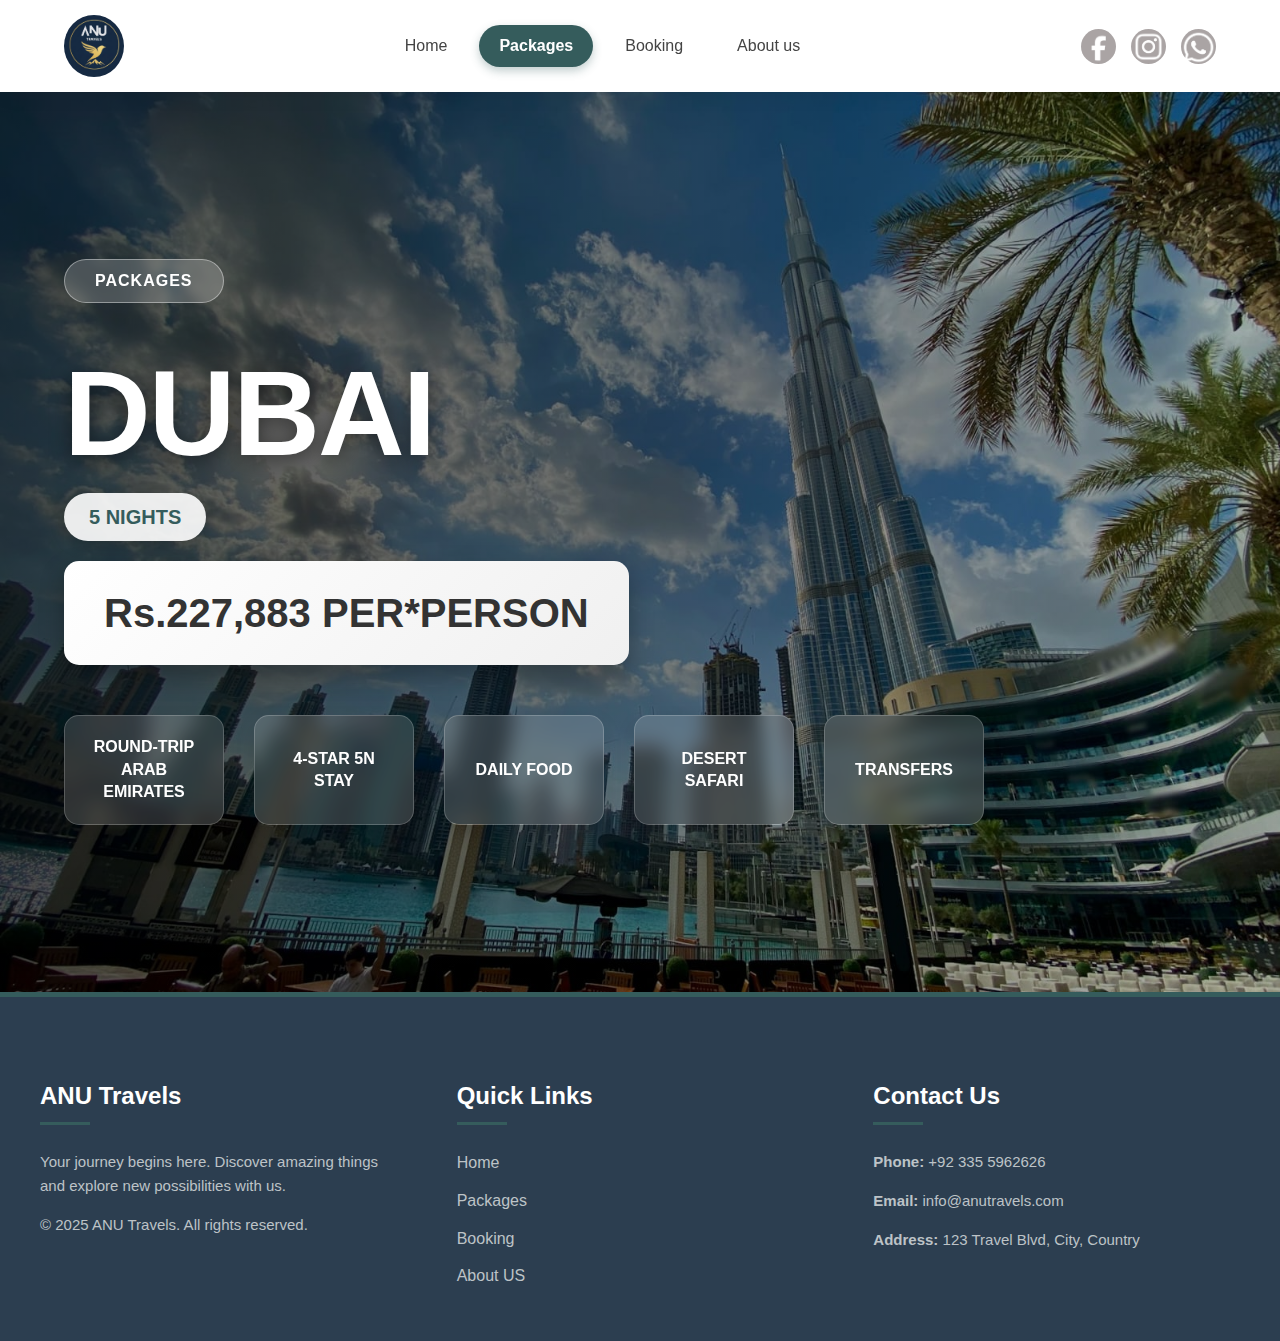
<file: Packages-Section/dubai.html>
<!DOCTYPE html>
<html lang="en">
<head>
<meta charset="UTF-8" />
<meta name="viewport" content="width=device-width, initial-scale=1.0" />
<title>Dubai Package</title>
<link rel="stylesheet" href="style.packages.css">
</head>
<body>

  <nav class="navbar">
        <img src="images/logo.jpg" alt="logo" class="logo">
        
        <div class="navbox">
           <a class="link" href="../Home-Page/index.html">Home</a>
            <a class="activelink" href="../Packages-Section/packages.html">Packages</a>
            <a class="link" href="../Booking-page/booking.html">Booking</a>
            <a class="link" href="../About-Page/About US.html">About us</a>
        </div>

        <div class="naviconsbox">
            <a href="https://www.facebook.com/profile.php?id=61584004657992" target="_blank">
                <img src="images/facebook.logo.jpg" class="icon" alt="Facebook">
            </a>
            <a href="https://www.instagram.com/anu.travels2025?igsh=cGVoamxxbWFpMWhz&utm" target="_blank">
                <img src="images/insta.logo.jpg" class="icon" alt="Instagram">
            </a>
            <a href="https://wa.me/923355962626" target="_blank">
                <img src="images/whatsapp.logo.jpg" class="icon" alt="WhatsApp">
            </a>
        </div>
    </nav>

<header class="package dubai">
        <div class="dropdown">
            <button class="dropbtn">Packages</button>
            <div class="content">
                <a href="packages.html">Islands of Bali</a>
                <a href="malaysia.html">Malaysia's Diverse Beauty</a>
                <a href="dubai.html">Modern Marvels of Dubai</a>
                <a href="italy.html">Italy's Ancient Charm</a>
                <a href="thailand.html">Thailand's Golden Wonders</a>
            </div>
        </div>

        <h1 class="title">DUBAI</h1>
        <div class="nights">5 NIGHTS</div>
        <div class="price">Rs.227,883 PER*PERSON</div>

        <div class="icons">
            <div class="box">ROUND-TRIP ARAB EMIRATES</div>
            <div class="box">4-STAR 5N STAY</div>
            <div class="box">DAILY FOOD</div>
            <div class="box">DESERT SAFARI</div>
            <div class="box">TRANSFERS</div>
        </div>
    </header>

    <footer>
        <div class="footer-container">
            <div class="footer-section about">
                <h4>ANU Travels</h4>
                <p>Your journey begins here. Discover amazing things and explore new possibilities with us.</p>
                <p>&copy; 2025 ANU Travels. All rights reserved.</p>
            </div>
            <div class="footer-section links">
                <h4>Quick Links</h4>
                <ul class="footer-links">
                   <li><a href="../Home-Page/index.html">Home</a></li>
                    <li><a href="../Packages-Section/packages.html">Packages</a></li>
                    <li><a href="../Booking-page/booking.html">Booking</a></li>
                     <li><a href="../About-Page/About US.html">About US</a></li>
                </ul>
            </div>
            <div class="footer-section contact">
                <h4>Contact Us</h4>
                <p><strong>Phone:</strong> +92 335 5962626</p>
                <p><strong>Email:</strong> info@anutravels.com</p>
                <p><strong>Address:</strong> 123 Travel Blvd, City, Country</p>
            </div>
        </div>
    </footer>
</body>

</html>
</file>
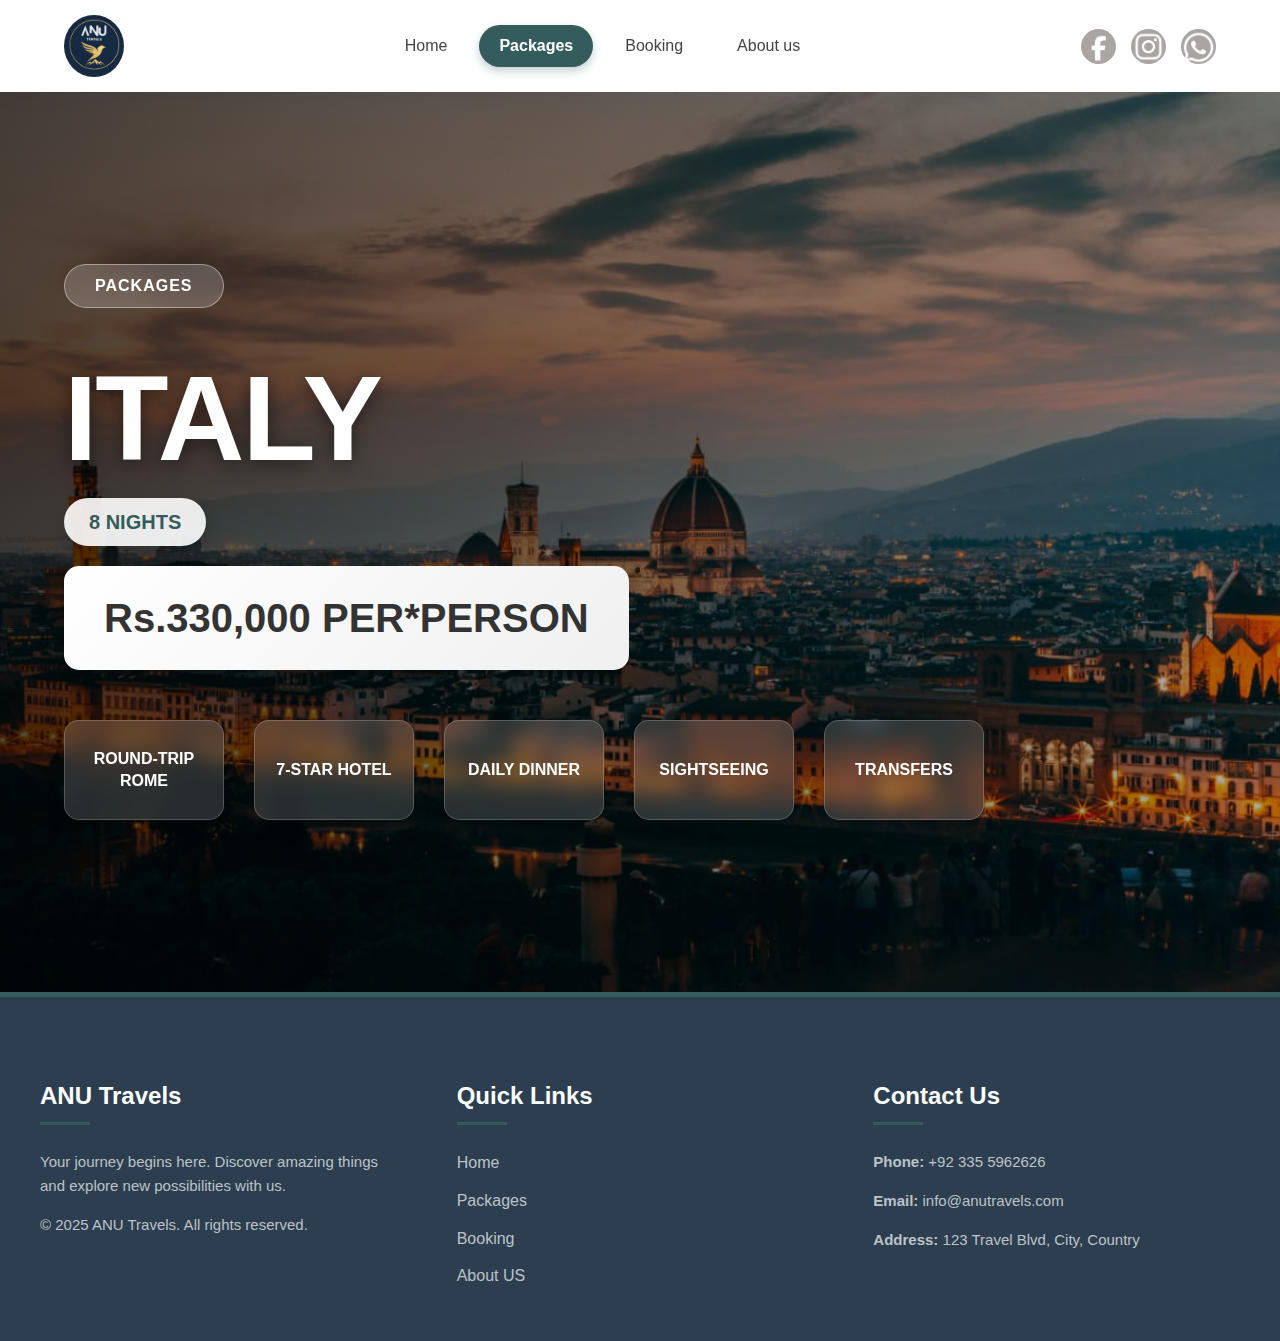
<file: Packages-Section/italy.html>
<!DOCTYPE html>
<html lang="en">
<head>
<meta charset="UTF-8" />
<meta name="viewport" content="width=device-width, initial-scale=1.0" />
<title>Italy Package</title>
<link rel="stylesheet" href="style.packages.css">
</head>
<body>
  <nav class="navbar">
        <img src="images/logo.jpg" alt="logo" class="logo">
        
        <div class="navbox">
            <a class="link" href="../Home-Page/index.html">Home</a>
            <a class="activelink" href="../Packages-Section/packages.html">Packages</a>
            <a class="link" href="../Booking-page/booking.html">Booking</a>
            <a class="link" href="../About-Page/About US.html">About us</a>
        </div>

        <div class="naviconsbox">
            <a href="https://www.facebook.com/profile.php?id=61584004657992" target="_blank">
                <img src="images/facebook.logo.jpg" class="icon" alt="Facebook">
            </a>
            <a href="https://www.instagram.com/anu.travels2025?igsh=cGVoamxxbWFpMWhz&utm" target="_blank">
                <img src="images/insta.logo.jpg" class="icon" alt="Instagram">
            </a>
            <a href="https://wa.me/923355962626" target="_blank">
                <img src="images/whatsapp.logo.jpg" class="icon" alt="WhatsApp">
            </a>
        </div>
    </nav>
<header class="package italy">
        <div class="dropdown">
            <button class="dropbtn">Packages</button>
            <div class="content">
                <a href="packages.html">Islands of Bali</a>
                <a href="malaysia.html">Malaysia's Diverse Beauty</a>
                <a href="dubai.html">Modern Marvels of Dubai</a>
                <a href="italy.html">Italy's Ancient Charm</a>
                <a href="thailand.html">Thailand's Golden Wonders</a>
            </div>
        </div>

        <h1 class="title">ITALY</h1>
        <div class="nights">8 NIGHTS</div>
        <div class="price">Rs.330,000 PER*PERSON</div>

        <div class="icons">
            <div class="box">ROUND-TRIP ROME</div>
            <div class="box">7-STAR HOTEL</div>
            <div class="box">DAILY DINNER</div>
            <div class="box">SIGHTSEEING</div>
            <div class="box">TRANSFERS</div>
        </div>
    </header>

    <footer>
        <div class="footer-container">
            <div class="footer-section about">
                <h4>ANU Travels</h4>
                <p>Your journey begins here. Discover amazing things and explore new possibilities with us.</p>
                <p>&copy; 2025 ANU Travels. All rights reserved.</p>
            </div>
            <div class="footer-section links">
                <h4>Quick Links</h4>
                <ul class="footer-links">
                    <li><a href="../Home-Page/index.html">Home</a></li>
                    <li><a href="../Packages-Section/packages.html">Packages</a></li>
                    <li><a href="../Booking-page/booking.html">Booking</a></li>
                     <li><a href="../About-Page/About US.html">About US</a></li>
                </ul>
            </div>
            <div class="footer-section contact">
                <h4>Contact Us</h4>
                <p><strong>Phone:</strong> +92 335 5962626</p>
                <p><strong>Email:</strong> info@anutravels.com</p>
                <p><strong>Address:</strong> 123 Travel Blvd, City, Country</p>
            </div>
        </div>
    </footer>

</body>

</html>
</file>
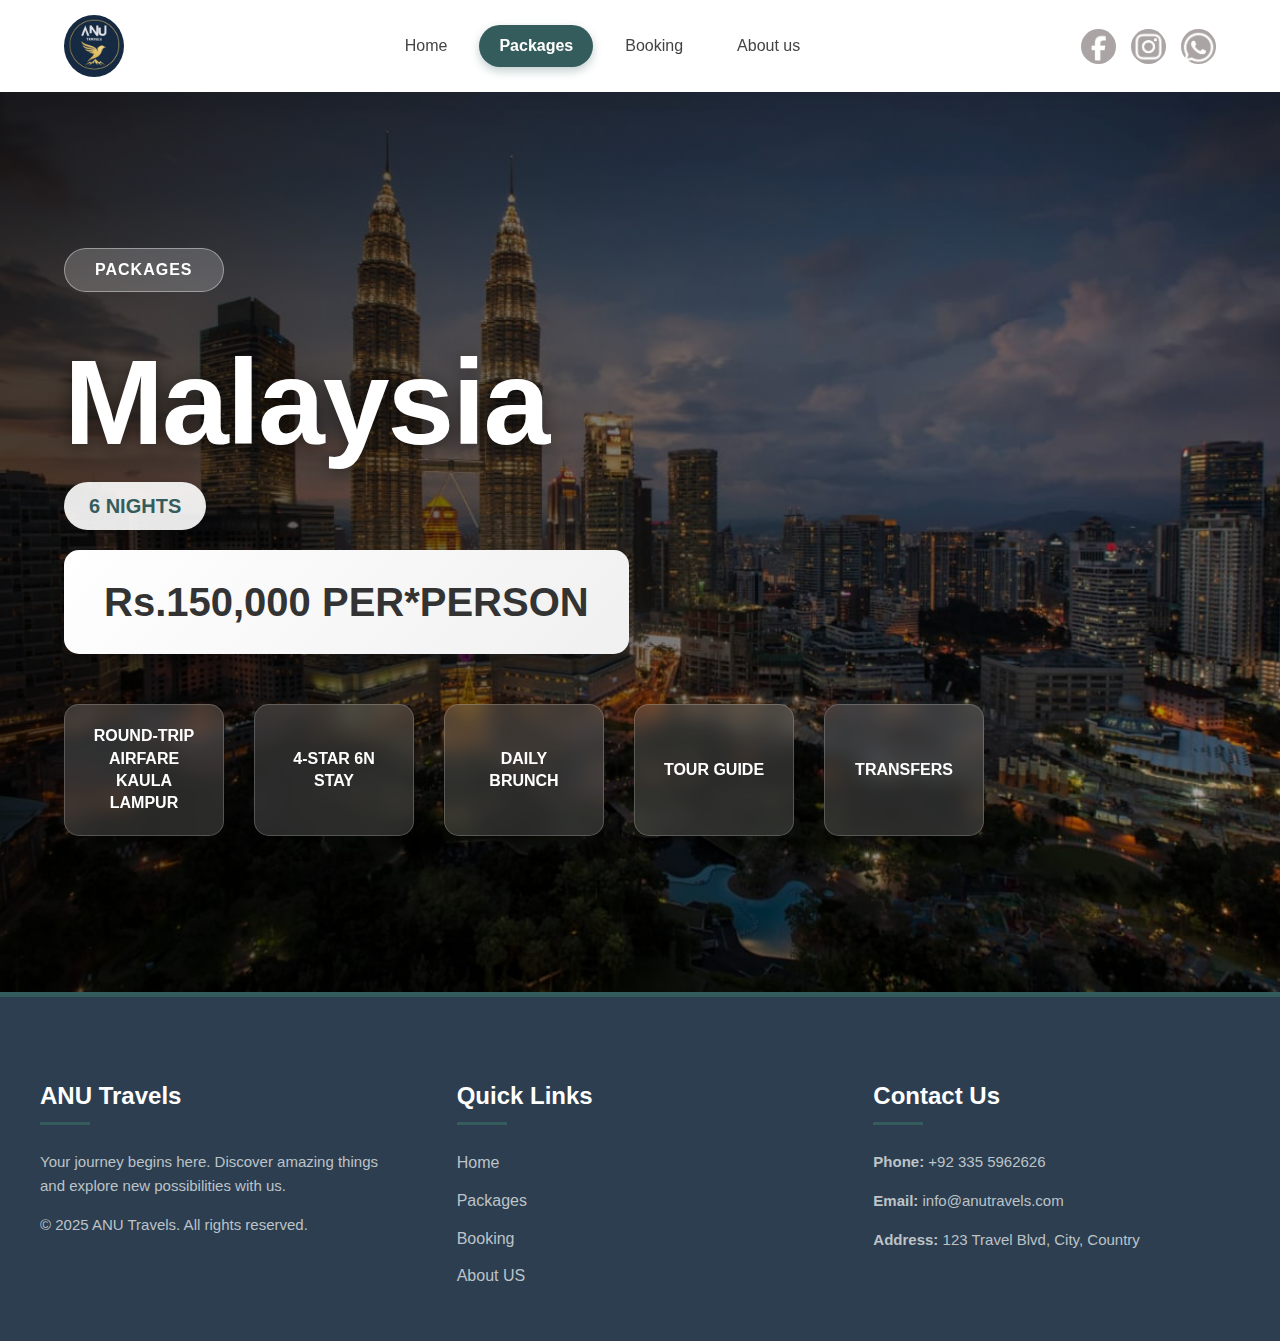
<file: Packages-Section/malaysia.html>
<!DOCTYPE html>
<html lang="en">
<head>
<meta charset="UTF-8" />
<meta name="viewport" content="width=device-width, initial-scale=1.0" />
<title>Malaysia Package</title>
<link rel="stylesheet" href="style.packages.css">
</head>
<body>
 
  <nav class="navbar">
        <img src="images/logo.jpg" alt="logo" class="logo">
        
        <div class="navbox">
            <a class="link" href="../Home-Page/index.html">Home</a>
            <a class="activelink" href="../Packages-Section/packages.html">Packages</a>
            <a class="link" href="../Booking-page/booking.html">Booking</a>
            <a class="link" href="../About-Page/About US.html">About us</a>
        </div>

        <div class="naviconsbox">
            <a href="https://www.facebook.com/profile.php?id=61584004657992" target="_blank">
                <img src="images/facebook.logo.jpg" class="icon" alt="Facebook">
            </a>
            <a href="https://www.instagram.com/anu.travels2025?igsh=cGVoamxxbWFpMWhz&utm" target="_blank">
                <img src="images/insta.logo.jpg" class="icon" alt="Instagram">
            </a>
            <a href="https://wa.me/923355962626" target="_blank">
                <img src="images/whatsapp.logo.jpg" class="icon" alt="WhatsApp">
            </a>
        </div>
    </nav>

<header class="package malaysia">
        <div class="dropdown">
            <button class="dropbtn">Packages</button>
            <div class="content">
                <a href="packages.html">Islands of Bali</a>
                <a href="malaysia.html">Malaysia's Diverse Beauty</a>
                <a href="dubai.html">Modern Marvels of Dubai</a>
                <a href="italy.html">Italy's Ancient Charm</a>
                <a href="thailand.html">Thailand's Golden Wonders</a>
            </div>
        </div>

        <h1 class="title">Malaysia</h1>
        <div class="nights">6 NIGHTS</div>
        <div class="price">Rs.150,000 PER*PERSON</div>

        <div class="icons">
            <div class="box">ROUND-TRIP AIRFARE KAULA LAMPUR</div>
            <div class="box">4-STAR 6N STAY</div>
            <div class="box">DAILY BRUNCH</div>
            <div class="box">TOUR GUIDE</div>
            <div class="box">TRANSFERS</div>
        </div>
    </header>

    <footer>
        <div class="footer-container">
            <div class="footer-section about">
                <h4>ANU Travels</h4>
                <p>Your journey begins here. Discover amazing things and explore new possibilities with us.</p>
                <p>&copy; 2025 ANU Travels. All rights reserved.</p>
            </div>
            <div class="footer-section links">
                <h4>Quick Links</h4>
                <ul class="footer-links">
                   <li><a href="../Home-Page/index.html">Home</a></li>
                    <li><a href="../Packages-Section/packages.html">Packages</a></li>
                    <li><a href="../Booking-page/booking.html">Booking</a></li>
                     <li><a href="../About-Page/About US.html">About US</a></li>
                </ul>
            </div>
            <div class="footer-section contact">
                <h4>Contact Us</h4>
                <p><strong>Phone:</strong> +92 335 5962626</p>
                <p><strong>Email:</strong> info@anutravels.com</p>
                <p><strong>Address:</strong> 123 Travel Blvd, City, Country</p>
            </div>
        </div>
    </footer>
</body>

</html>
</file>
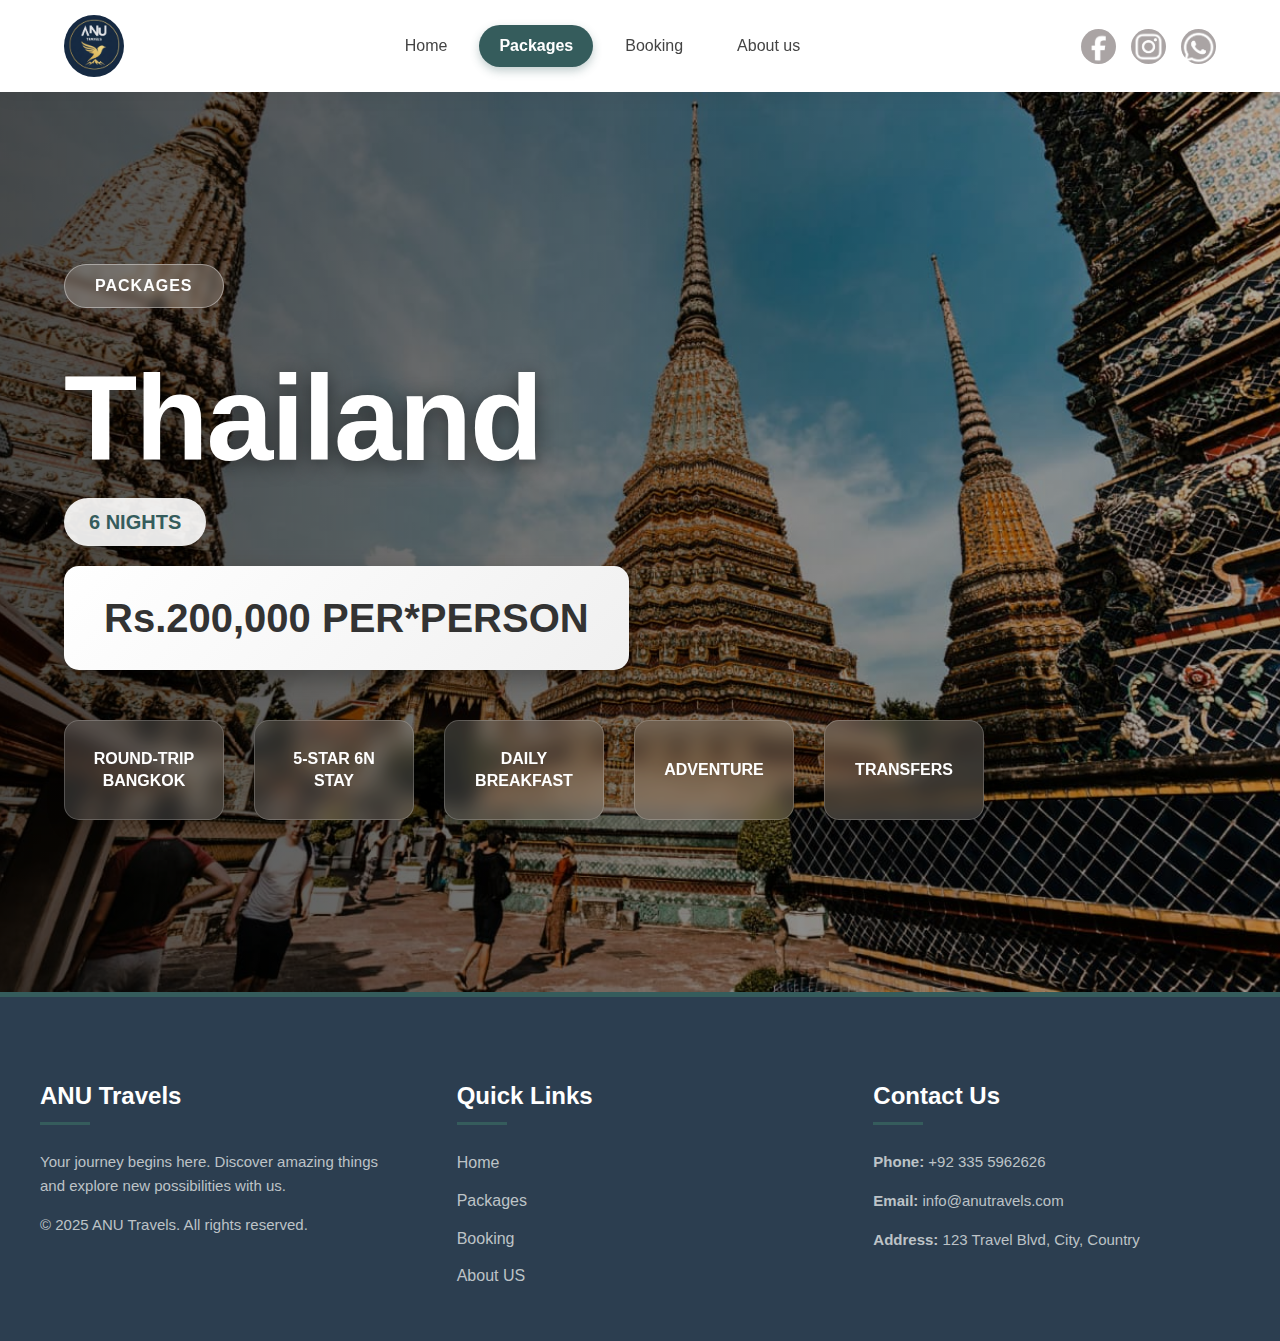
<file: Packages-Section/thailand.html>
<!DOCTYPE html>
<html lang="en">
<head>
<meta charset="UTF-8" />
<meta name="viewport" content="width=device-width, initial-scale=1.0" />
<title>Dubai Package</title>
<link rel="stylesheet" href="style.packages.css">
</head>
<body>
   <nav class="navbar">
        <img src="images/logo.jpg" alt="logo" class="logo">
        
        <div class="navbox">
           <a class="link" href="../Home-Page/index.html">Home</a>
            <a class="activelink" href="../Packages-Section/packages.html">Packages</a>
            <a class="link" href="../Booking-page/booking.html">Booking</a>
            <a class="link" href="../About-Page/About US.html">About us</a>
        </div>

        <div class="naviconsbox">
            <a href="https://www.facebook.com/profile.php?id=61584004657992" target="_blank">
                <img src="images/facebook.logo.jpg" class="icon" alt="Facebook">
            </a>
            <a href="https://www.instagram.com/anu.travels2025?igsh=cGVoamxxbWFpMWhz&utm" target="_blank">
                <img src="images/insta.logo.jpg" class="icon" alt="Instagram">
            </a>
            <a href="https://wa.me/923355962626" target="_blank">
                <img src="images/whatsapp.logo.jpg" class="icon" alt="WhatsApp">
            </a>
        </div>
    </nav>

<header class="package thailand">
        <div class="dropdown">
            <button class="dropbtn">Packages</button>
            <div class="content">
                <a href="packages.html">Islands of Bali</a>
                <a href="malaysia.html">Malaysia's Diverse Beauty</a>
                <a href="dubai.html">Modern Marvels of Dubai</a>
                <a href="Italy.html">Italy's Ancient Charm</a>
                <a href="Thailand.html">Thailand's Golden Wonders</a>
            </div>
        </div>

        <h1 class="title">Thailand</h1>
        <div class="nights">6 NIGHTS</div>
        <div class="price">Rs.200,000 PER*PERSON</div>

        <div class="icons">
            <div class="box">ROUND-TRIP BANGKOK</div>
            <div class="box">5-STAR 6N STAY</div>
            <div class="box">DAILY BREAKFAST</div>
            <div class="box">ADVENTURE</div>
            <div class="box">TRANSFERS</div>
        </div>
    </header>

    <footer>
        <div class="footer-container">
            <div class="footer-section about">
                <h4>ANU Travels</h4>
                <p>Your journey begins here. Discover amazing things and explore new possibilities with us.</p>
                <p>&copy; 2025 ANU Travels. All rights reserved.</p>
            </div>
            <div class="footer-section links">
                <h4>Quick Links</h4>
                <ul class="footer-links">
                   <li><a href="../Home-Page/index.html">Home</a></li>
                    <li><a href="../Packages-Section/packages.html">Packages</a></li>
                    <li><a href="../Booking-page/booking.html">Booking</a></li>
                     <li><a href="../About-Page/About US.html">About US</a></li>
                </ul>
            </div>
            <div class="footer-section contact">
                <h4>Contact Us</h4>
                <p><strong>Phone:</strong> +92 335 5962626</p>
                <p><strong>Email:</strong> info@anutravels.com</p>
                <p><strong>Address:</strong> 123 Travel Blvd, City, Country</p>
            </div>
        </div>
    </footer>

</body>
</html>
</file>
<file: Packages-Section/style.packages.css>
* {
     box-sizing: border-box;
      margin: 0;
       padding: 0;}

body {
      background-color: #f9f9f9;
      font-family: 'Poppins', sans-serif;
      color: #333;
     line-height: 1.6;
      overflow-x: hidden; }

img {
      max-width: 100%;
      display: block; }

.navbar {
        display: flex;
        justify-content: space-between;
        align-items: center;
        padding: 15px 5%;
        background-color: rgba(255, 255, 255, 0.95);
        border: none;
        box-shadow: 0 4px 20px rgba(0,0,0,0.05);
        flex-wrap: wrap;
        gap: 20px;
        position: sticky;
        top: 0;
        z-index: 1000;
        backdrop-filter: blur(10px); }

.logo {
        width: 60px;
        margin-right: 0;
        border-radius: 50%;
        transition: transform 0.3s ease; }
.logo:hover {
        transform: scale(1.1);  }

 .navbox {
        display: flex;
        align-items: center;
        gap: 10px;}

.link {
        text-decoration: none;
        color: #444;
        font-size: 16px;
        font-weight: 500;
        margin: 0 10px;
        padding: 8px 12px;
        position: relative;
        transition: color 0.3s ease;}
.link::after {
        content: '';
        position: absolute;
        width: 0;
        height: 2px;
        bottom: 0;
        left: 50%;
        background-color: #355c5c;
        transition: all 0.3s ease;
        transform: translateX(-50%); }

.link:hover {
        color: #355c5c;}

.link:hover::after {
        width: 80%; }

.activelink {
        text-decoration: none;
        font-size: 16px;
        font-weight: 600;
        background-color: #355c5c;
        color: white;
        padding: 8px 20px;
        border-radius: 25px;
        border: none;
        box-shadow: 0 4px 10px rgba(53, 92, 92, 0.3);
        transition: transform 0.3s ease, background-color 0.3s ease; }

.activelink:hover {
        transform: translateY(-2px);
        background-color: #2a4a4a;}

.naviconsbox {
        display: flex;
        gap: 15px;
        align-items: center;}

.icon {
        width: 35px;
        height: 35px;
        border: none;
        border-radius: 50%;
        transition: transform 0.3s ease, box-shadow 0.3s ease;
        object-fit: cover;}

.icon:hover {
        transform: translateY(-3px) rotate(10deg);
        box-shadow: 0 4px 10px rgba(0,0,0,0.2);}

.package {
        min-height: 100vh; /* Ensure full height */
        background-size: cover;
        background-position: center;
        background-repeat: no-repeat;
        position: relative;
        padding: 60px 5%;
        display: flex;
        flex-direction: column;
        align-items: flex-start;
        justify-content: center; }

.package::before {
        content: '';
        position: absolute;
        top: 0;
        left: 0;
        right: 0;
        bottom: 0;
        background: linear-gradient(to right, rgba(0,0,0,0.7), rgba(0,0,0,0.3));
        z-index: 0;}

.package > * {
        position: relative;
        z-index: 1;}

.bali { background-image: url('images/tanah-lot-temple-bali-island-indonesia.jpg'); }
.malaysia { background-image: url('images/malaysia.jpeg'); }
.dubai { background-image: url('images/dubai.jpeg'); }
.italy { background-image: url('images/Italy.jpeg'); }
.thailand { background-image: url('images/thailand.jpeg'); }


.dropdown {
        position: relative;
        display: inline-block;
        margin-bottom: 30px;
        z-index: 100;  }
.dropbtn {
        background-color: rgba(255, 255, 255, 0.2);
        backdrop-filter: blur(5px);
        color: white;
        padding: 12px 30px;
        font-size: 16px;
        border: 1px solid rgba(255, 255, 255, 0.4);
        border-radius: 30px;
        font-weight: 600;
        cursor: pointer;
        transition: all 0.3s ease;
        text-transform: uppercase;
        letter-spacing: 1px; }
 .dropbtn:hover {
        background-color: #355c5c;
        border-color: #355c5c;
        transform: translateY(-2px);}

.content::before {
        content: '';
        position: absolute;
        top: -30px; 
        left: -20px; 
        right: -20px; 
        height: 35px;
        background: transparent; }
.content {
        display: none;
        position: absolute;
        background-color: white;
        min-width: 240px; 
        box-shadow: 0px 10px 40px rgba(0,0,0,0.3);
        border-radius: 10px;
        z-index: 101; 
        margin-top: 15px;
        opacity: 0;
        transition: opacity 0.3s ease; }

.content::before {
        content: '';
        position: absolute;
        top: -30px;
        left: -20px; 
        right: -20px; 
        height: 35px; 
        background: transparent;}

.content a {
        color: #333;
        padding: 15px 20px;
        text-decoration: none;
        display: block;
        font-size: 14px;
        font-weight: 500;
        border-bottom: 1px solid #eee;
        transition: background-color 0.2s ease, padding-left 0.2s ease; }

.content a:first-child {
        border-top-left-radius: 10px;
        border-top-right-radius: 10px; }
.content a:last-child {
        border-bottom: none;
        border-bottom-left-radius: 10px;
        border-bottom-right-radius: 10px; }
 .content a:hover {
        background-color: #f0f7f7;
        color: #355c5c;
        padding-left: 25px; }

.dropdown:hover .content {
        display: block;
        opacity: 1;
        animation: fadeIn 0.3s ease-out;}
.title {
        font-size: 120px; 
        font-weight: 900;
        margin-top: 20px;
        margin-bottom: 20px;
        color: white;
        text-shadow: 0 4px 20px rgba(0,0,0,0.5);
        line-height: 1;
        letter-spacing: -2px;
        animation: slideInLeft 0.8s ease-out;}

.nights {
        display: inline-block;
        background: rgba(255,255,255,0.9);
        color: #355c5c;
        padding: 8px 25px;
        border-radius: 50px;
        font-size: 20px;
        font-weight: 700;
        margin-bottom: 20px;
        box-shadow: 0 5px 15px rgba(0,0,0,0.2);
        transform-origin: left;
        animation: growIn 1s ease-out;
        transition: transform 0.3s ease; }

.nights:hover {
        transform: scale(1.05); }

.price {
        background: linear-gradient(135deg, #ffffff, #f0f0f0);
        display: inline-block;
        padding: 20px 40px;
        border-radius: 15px;
        color: #333;
        font-size: 40px;
        font-weight: 800;
        margin-bottom: 50px;
        box-shadow: 0 10px 25px rgba(0,0,0,0.3);
        transition: transform 0.3s ease, box-shadow 0.3s ease;}

.price:hover {
        transform: translateY(-5px);
        box-shadow: 0 15px 35px rgba(0,0,0,0.4);}
.icons {
        display: flex;
        gap: 30px;
        flex-wrap: wrap;
        width: 100%;}
.box {
        background: rgba(255, 255, 255, 0.15); /* Glassy look */
        backdrop-filter: blur(10px);
        padding: 20px;
        width: 160px;
        text-align: center;
        border-radius: 15px;
        font-size: 16px;
        font-weight: 600;
        color: white;
        display: flex;
        align-items: center;
        justify-content: center;
        min-height: 100px;
        border: 1px solid rgba(255,255,255,0.2);
        box-shadow: 0 8px 20px rgba(0,0,0,0.1);
        transition: all 0.3s ease;
        text-transform: uppercase;
        line-height: 1.4; }

.box:hover {
        background: rgba(255, 255, 255, 1);
        color: #355c5c;
        transform: translateY(-10px);
        box-shadow: 0 15px 30px rgba(0,0,0,0.3); }

footer {
        background-color: #2c3e50; /* Dark slate */
        color: #ecf0f1;
        padding: 80px 20px 40px;
        border-top: 5px solid #355c5c;}

.footer-container {
        max-width: 1200px;
        margin: 0 auto;
        display: flex;
        justify-content: space-between;
        align-items: flex-start;
        flex-wrap: wrap;
        gap: 50px;}

.footer-section {
        flex: 1;
        min-width: 280px; }

.footer-section h4 {
        color: white;
        margin-bottom: 25px;
        font-size: 24px;
        font-weight: 700;
        position: relative;
        padding-bottom: 10px;}

.footer-section h4::after {
        content: '';
        position: absolute;
        left: 0;
        bottom: 0;
        width: 50px;
        height: 3px;
        background-color: #355c5c;}

.footer-section p {
        color: #bdc3c7;
        margin-bottom: 15px;
        font-size: 15px;}

.footer-links {
        list-style: none;}

.footer-links li {
        margin-bottom: 12px; }

.footer-links a {
        color: #bdc3c7;
        text-decoration: none;
        transition: all 0.3s ease;
        font-size: 16px;
        display: inline-block;}

.footer-links a:hover {
        color: #355c5c;
        transform: translateX(5px);
        padding-left: 5px;}
   
 @media (max-width: 768px) {
     .navbar {
        flex-direction: column;
         padding: 20px; }
     .navbox {
           flex-direction: column;
          width: 100%;
           margin-top: 15px; }
    .link {
          width: 100%;
          text-align: center;
          padding: 15px;
          margin: 0;
          border-bottom: 1px solid #eee; }
    .activelink {
          width: 100%;
          text-align: center;
          margin-top: 10px;
           border-radius: 10px; }
    .package {
          padding: 40px 20px;
           align-items: center;
           text-align: center;}
     .title {
            font-size: 60px;}
     .price {
            font-size: 24px;
            padding: 15px 30px; }
        
    .icons {
            justify-content: center;} 
    .box {
            width: 45%;  }
        
    .footer-container {
            flex-direction: column; }
        
     .footer-section h4::after {
            left: 50%;
            transform: translateX(-50%); }
     .footer-section {
         text-align: center; }
    }

    @keyframes slideInLeft {
        from { opacity: 0; transform: translateX(-50px); }
        to { opacity: 1; transform: translateX(0); } }
    @keyframes fadeIn {
        from { opacity: 0; transform: translateY(10px); }
        to { opacity: 1; transform: translateY(0); }}
    @keyframes growIn {
        from { transform: scale(0); }
        to { transform: scale(1); }}
</file>
